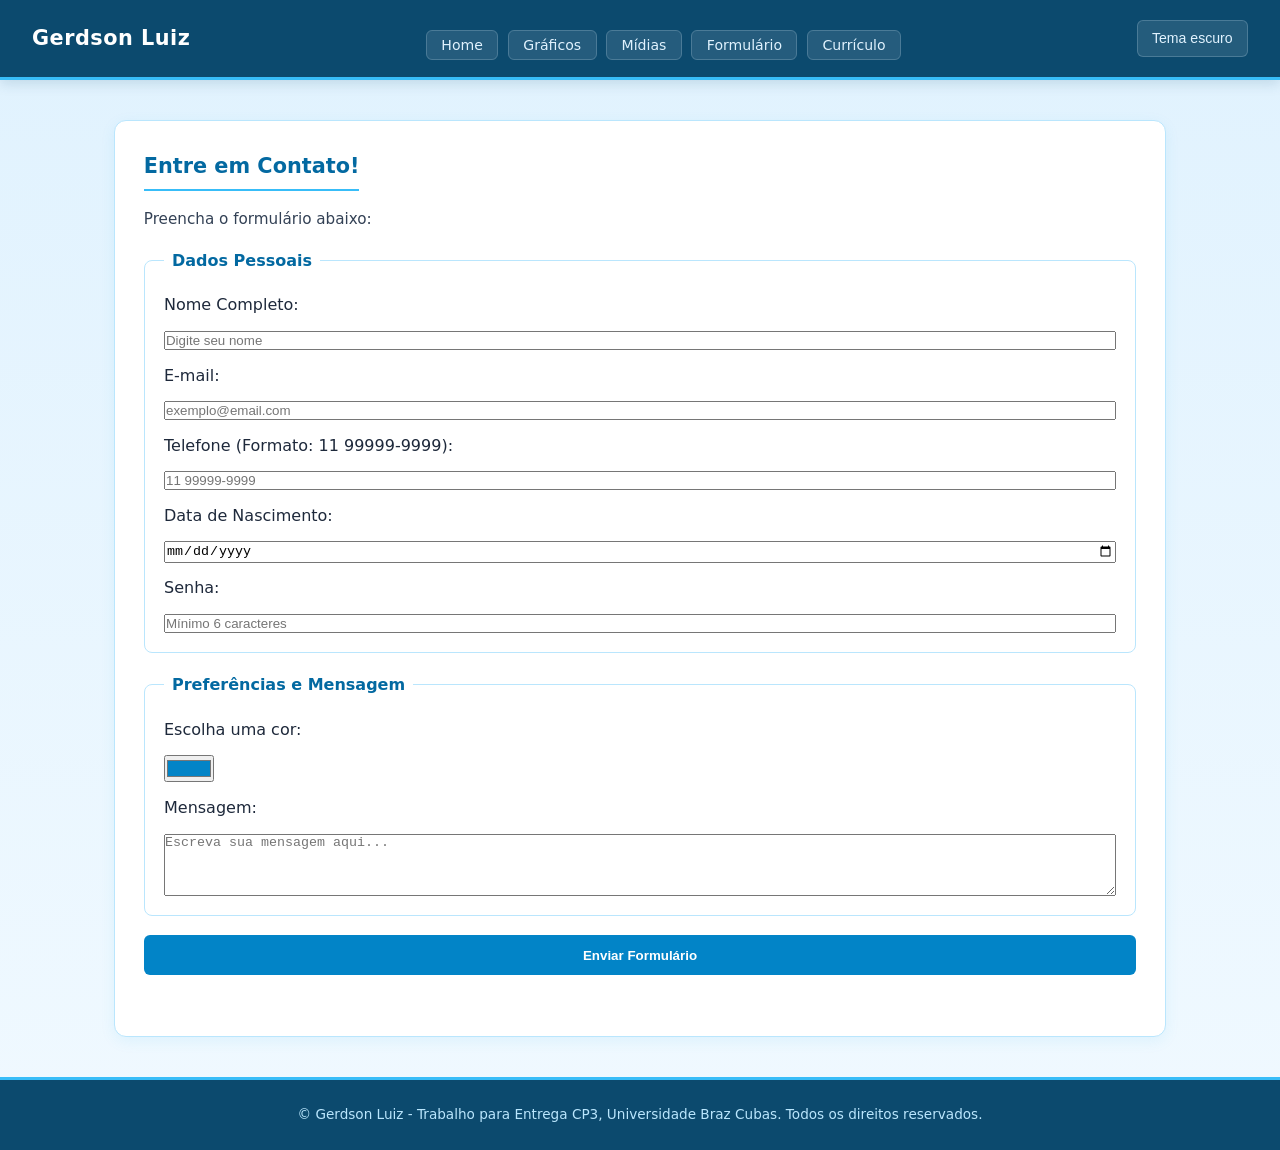
<file: formulario.html>
<!DOCTYPE html>
<html lang="pt-BR">

<head>
    <meta charset="UTF-8">
    <meta name="viewport" content="width=device-width, initial-scale=1.0">
    <title>Formulario - Gerdson Luiz</title>
    <link rel="stylesheet" href="css/estilos.css">
</head>

<body>
    <header>
        <h1>Gerdson Luiz</h1>
        <nav>
            <ul>
                <li><a href="index.html">Home</a></li>
                <li><a href="graficos.html">Gráficos</a></li>
                <li><a href="multimidia.html">Mídias</a></li>
                <li><a href="formulario.html">Formulário</a></li>
                <li><a href="curriculo.html">Currículo</a></li>
            </ul>
        </nav>
        <button type="button" id="btn-tema" class="btn-tema">Tema escuro</button>
    </header>

    <main>
        <section>
            <article>
                <h2>Entre em Contato!</h2>
                <p>Preencha o formulário abaixo:</p>

                <form id="form-contato" action="#" method="POST" novalidate style="display: flex; flex-direction: column; gap: 1.2rem; margin-top: 1rem;">
                    <fieldset style="border: 1px solid #bae6fd; border-radius: 8px; padding: 1.2rem; display: flex; flex-direction: column; gap: 0.8rem;">
                        <legend style="color: #0369a1; font-weight: bold; padding: 0 0.5rem;">Dados Pessoais</legend>
                        
                        <label for="nome">Nome Completo:</label>
                        <input type="text" id="nome" name="nome" required placeholder="Digite seu nome">

                        <label for="email">E-mail:</label>
                        <input type="email" id="email" name="email" required placeholder="exemplo@email.com">

                        <label for="tel">Telefone (Formato: 11 99999-9999):</label>
                        <input type="tel" id="tel" name="tel" pattern="[0-9]{2} [0-9]{5}-[0-9]{4}" placeholder="11 99999-9999">

                        <label for="nasc">Data de Nascimento:</label>
                        <input type="date" id="nasc" name="nasc">

                        <label for="password">Senha:</label>
                        <input type="password" id="password" name="password" required minlength="6" placeholder="Mínimo 6 caracteres">
                    </fieldset>

                    <fieldset style="border: 1px solid #bae6fd; border-radius: 8px; padding: 1.2rem; display: flex; flex-direction: column; gap: 0.8rem;">
                        <legend style="color: #0369a1; font-weight: bold; padding: 0 0.5rem;">Preferências e Mensagem</legend>

                        <label for="cor">Escolha uma cor:</label>
                        <input type="color" id="cor" name="cor" value="#0284c7">

                        <label for="mensagem">Mensagem:</label>
                        <textarea id="mensagem" name="mensagem" rows="4" placeholder="Escreva sua mensagem aqui..."></textarea>
                    </fieldset>

                    <button type="submit" style="background-color: #0284c7; color: white; border: none; padding: 0.8rem; border-radius: 6px; font-weight: bold; cursor: pointer;">Enviar Formulário</button>

                    <p id="mensagem-form" role="alert"></p>
                </form>
            </article>
        </section>
    </main>

    <footer>
        <p>&copy; Gerdson Luiz - Trabalho para Entrega CP3, Universidade Braz Cubas. Todos os direitos reservados.</p>
    </footer>
    <script src="js/scripts.js"></script>
</body>

</html>
</file>
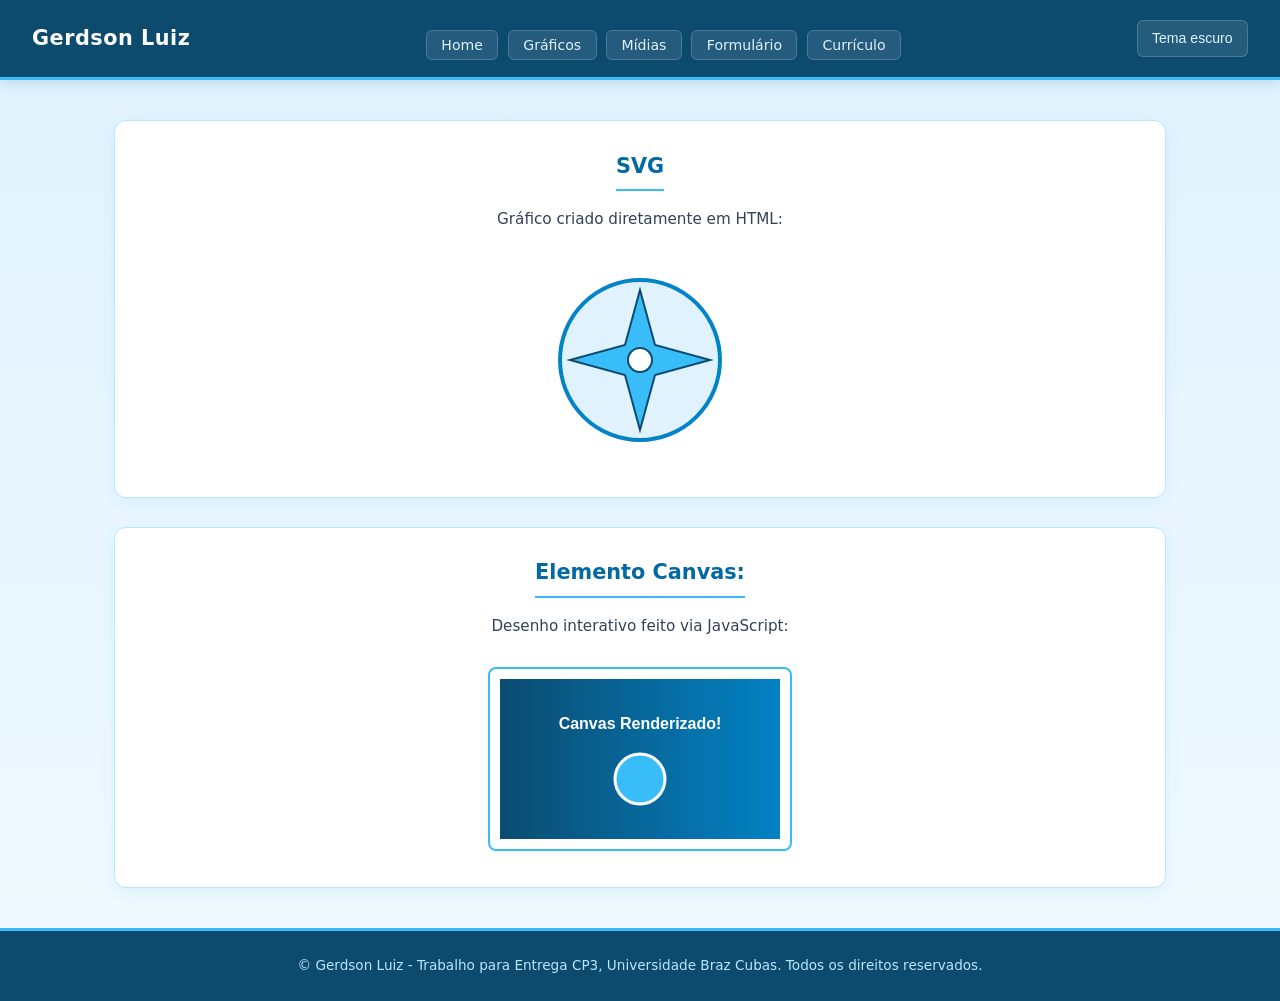
<file: graficos.html>
<!DOCTYPE html>
<html lang="pt-BR">

<head>
    <meta charset="UTF-8">
    <meta name="viewport" content="width=device-width, initial-scale=1.0">
    <title>Gráficos - Gerdson Luiz</title>
    <link rel="stylesheet" href="css/estilos.css">
</head>

<body>
    <header>
        <h1>Gerdson Luiz</h1>
        <nav>
            <ul>
                <li><a href="index.html">Home</a></li>
                <li><a href="graficos.html">Gráficos</a></li>
                <li><a href="multimidia.html">Mídias</a></li>
                <li><a href="formulario.html">Formulário</a></li>
                <li><a href="curriculo.html">Currículo</a></li>
            </ul>
        </nav>
        <button type="button" id="btn-tema" class="btn-tema">Tema escuro</button>
    </header>

    <main>
        <section>
            <article style="text-align: center;">
                <h2>SVG</h2>
                <p>Gráfico criado diretamente em HTML:</p>


                <svg width="200" height="200" viewBox="0 0 200 200" style="margin-top: 1rem;">

                    <circle cx="100" cy="100" r="80" fill="#e0f2fe" stroke="#0284c7" stroke-width="4" />

                    <polygon points="100,30 115,85 170,100 115,115 100,170 85,115 30,100 85,85" fill="#38bdf8"
                        stroke="#0c4a6e" stroke-width="2" />

                    <circle cx="100" cy="100" r="12" fill="#ffffff" stroke="#0c4a6e" stroke-width="2" />
                </svg>
            </article>
        </section>

        <section style="grid-column: 1 / -1;">
            <article style="text-align: center;">
                <h2>Elemento Canvas:</h2>
                <p>Desenho interativo feito via JavaScript:</p>
                <canvas id="meuCanvas" width="300" height="180"
                    style="border: 2px solid #38bdf8; border-radius: 8px; margin-top: 1rem; background-color: #ffffff;"></canvas>
            </article>
        </section>
    </main>

    <footer>
        <p>&copy; Gerdson Luiz - Trabalho para Entrega CP3, Universidade Braz Cubas. Todos os direitos reservados.</p>
    </footer>
    <script src="js/scripts.js"></script>
</body>

</html>
</file>
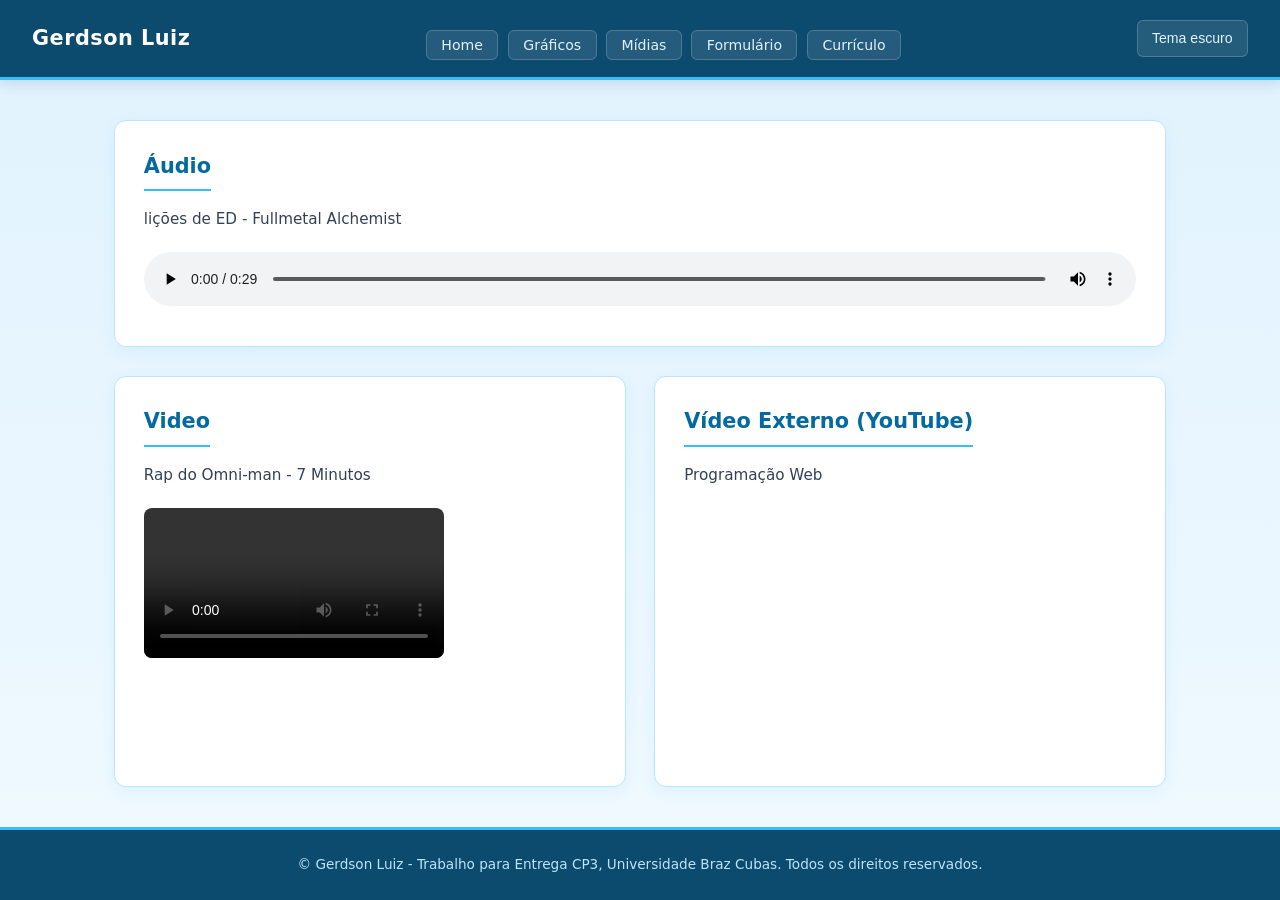
<file: multimidia.html>
<!DOCTYPE html>
<html lang="pt-BR">

<head>
    <meta charset="UTF-8">
    <meta name="viewport" content="width=device-width, initial-scale=1.0">
    <title>Multimídia - Gerdson Luiz</title>
    <link rel="stylesheet" href="css/estilos.css">
</head>

<body>
    <header>
        <h1>Gerdson Luiz</h1>
        <nav>
            <ul>
                <li><a href="index.html">Home</a></li>
                <li><a href="graficos.html">Gráficos</a></li>
                <li><a href="multimidia.html">Mídias</a></li>
                <li><a href="formulario.html">Formulário</a></li>
                <li><a href="curriculo.html">Currículo</a></li>
            </ul>
        </nav>
        <button type="button" id="btn-tema" class="btn-tema">Tema escuro</button>
    </header>

    <main>
        <section>
            <article>
                <h2>Áudio</h2>
                <p>lições de ED - Fullmetal Alchemist</p>

                <audio controls style="width: 100%; margin-top: 0.5rem;">
                    <source src="ssstik.io_1789497598409.mp3" type="audio/mp3">
                    Infelizmente, seu navegador não suporta audio. :/
                </audio>
            </article>
        </section>

        <section>
            <article>
                <h2>Video</h2>
                <p>Rap do Omni-man - 7 Minutos</p>

                <video controls style="max-width: 100%; height: auto; border-radius: 8px; margin-top: 0.5rem;">
                    <source src="Rap do Omni-Man (Invencível) - OLHEM PRO CÉU  NERD HITS - 7 Minutoz (720p, h264).mp4"
                        type="video/mp4">
                    Infelizmente, seu navegador não suporta video. :/
                </video>
            </article>
        </section>

        <section>
            <article>
                <h2>Vídeo Externo (YouTube)</h2>
                <p>Programação Web</p>
                <div
                    style="position: relative; width: 100%; max-width: 560px; aspect-ratio: 16 / 9; border-radius: 8px; margin-top: 0.5rem; overflow: hidden;">
                    <iframe
                        src="https://www.youtube.com/embed/PEYvhZ-9pxQ?rel=0"
                        title="YouTube video player"
                        loading="lazy"
                        style="position: absolute; top: 0; left: 0; width: 100%; height: 100%; border: 0;"
                        allow="accelerometer; autoplay; clipboard-write; encrypted-media; gyroscope; picture-in-picture"
                        referrerpolicy="strict-origin-when-cross-origin"
                        allowfullscreen>
                    </iframe>
                </div>
            </article>
        </section>
    </main>

        <footer>
            <p>&copy; Gerdson Luiz - Trabalho para Entrega CP3, Universidade Braz Cubas. Todos os direitos reservados.
            </p>
        </footer>
    <script src="js/scripts.js"></script>
</body>

</html>
</file>
<file: css/estilos.css>
* {
    margin: 0;
    padding: 0;
    box-sizing: border-box;
}

img, video, iframe, canvas {
    max-width: 100%;
    height: auto;
}

body {
    font-family: 'Segoe UI', system-ui, sans-serif;
    background: linear-gradient(180deg, #e0f2fe 0%, #f0f9ff 100%);
    color: #1e293b;
    line-height: 1.6;
    display: flex;
    flex-direction: column;
    min-height: 100vh;
}

header {
    background-color: #0c4a6e; 
    border-bottom: 3px solid #38bdf8; 
    padding: 1.2rem 2rem;
    display: flex;
    justify-content: space-between;
    align-items: center;
    flex-wrap: wrap;
    gap: 1rem;
    box-shadow: 0 4px 12px rgba(12, 74, 110, 0.15);
}

header h1 {
    font-size: 1.3rem;
    font-weight: 700;
    color: #ffffff;
    letter-spacing: 0.5px;
}

nav ul {
    display: flex;
    list-style: none;
    gap: 0.6rem;
    flex-wrap: wrap;
}

nav a {
    color: #e0f2fe;
    text-decoration: none;
    padding: 0.4rem 0.9rem;
    border-radius: 6px;
    font-size: 0.88rem;
    font-weight: 500;
    transition: all 0.3s ease;
    background-color: rgba(255, 255, 255, 0.1);
    border: 1px solid rgba(224, 242, 254, 0.2);
}

nav a:hover {
    color: #0c4a6e;
    background-color: #ffffff;
    border-color: #ffffff;
    box-shadow: 0 0 10px rgba(56, 189, 248, 0.5);
}


main {
    flex: 1;
    max-width: 1100px;
    width: 100%;
    margin: 2.5rem auto;
    padding: 0 1.5rem;
    display: grid;
    grid-template-columns: 1fr;
    gap: 1.8rem;
}

.perfil {
    display: flex;
    flex-direction: column;
    align-items: center;
    text-align: center;
    gap: 1rem;
}

.tabela-wrap {
    width: 100%;
    overflow-x: auto;
}

@media (min-width: 768px) {
    main {
        grid-template-columns: repeat(2, 1fr);
    }

    main > section:first-child {
        grid-column: 1 / -1;
    }

    .perfil {
        flex-direction: row;
        text-align: left;
    }
}

section {
    background-color: #ffffff;
    border: 1px solid #bae6fd;
    border-radius: 12px;
    padding: 1.8rem;
    box-shadow: 0 4px 15px rgba(14, 165, 233, 0.08);
    transition: all 0.3s ease;
}

section:hover {
    border-color: #0284c7;
    box-shadow: 0 6px 20px rgba(14, 165, 233, 0.2);
    transform: translateY(-2px);
}

main h2 {
    color: #0369a1;
    font-size: 1.3rem;
    margin-bottom: 1rem;
    padding-bottom: 0.4rem;
    border-bottom: 2px solid #38bdf8;
    display: inline-block;
}

main p {
    color: #334155;
    margin-bottom: 0.8rem;
    font-size: 0.95rem;
}

ul {
    list-style: none;
    margin-top: 0.8rem;
}

main section ul li {
    position: relative;
    padding-left: 1.4rem;
    margin-bottom: 0.4rem;
    color: #475569;
    font-size: 0.92rem;
}

main section ul li::before {
    content: "≈"; 
    position: absolute;
    left: 0;
    color: #0284c7;
    font-weight: bold;
}


footer {
    background-color: #0c4a6e;
    border-top: 3px solid #38bdf8;
    color: #bae6fd;
    text-align: center;
    padding: 1.5rem;
    font-size: 0.85rem;
    margin-top: auto;
}
/* ===== CP3: botão de tema e mensagens do formulário ===== */
.btn-tema {
    background-color: rgba(255, 255, 255, 0.1);
    color: #e0f2fe;
    border: 1px solid rgba(224, 242, 254, 0.2);
    border-radius: 6px;
    padding: 0.6rem 0.9rem;
    font-size: 0.88rem;
    cursor: pointer;
}

.btn-tema:hover {
    background-color: #ffffff;
    color: #0c4a6e;
}

.msg-erro {
    background-color: #fee2e2;
    color: #991b1b;
    border: 1px solid #fca5a5;
    border-radius: 6px;
    padding: 0.8rem;
}

.msg-ok {
    background-color: #dcfce7;
    color: #166534;
    border: 1px solid #86efac;
    border-radius: 6px;
    padding: 0.8rem;
}

/* ===== CP3: tema escuro ===== */
body.escuro {
    background: #0f172a;
    color: #e2e8f0;
}

body.escuro section {
    background-color: #1e293b;
    border-color: #334155;
}

body.escuro main h2 {
    color: #38bdf8;
}

body.escuro main p,
body.escuro main section ul li,
body.escuro table {
    color: #cbd5e1;
}
</file>
